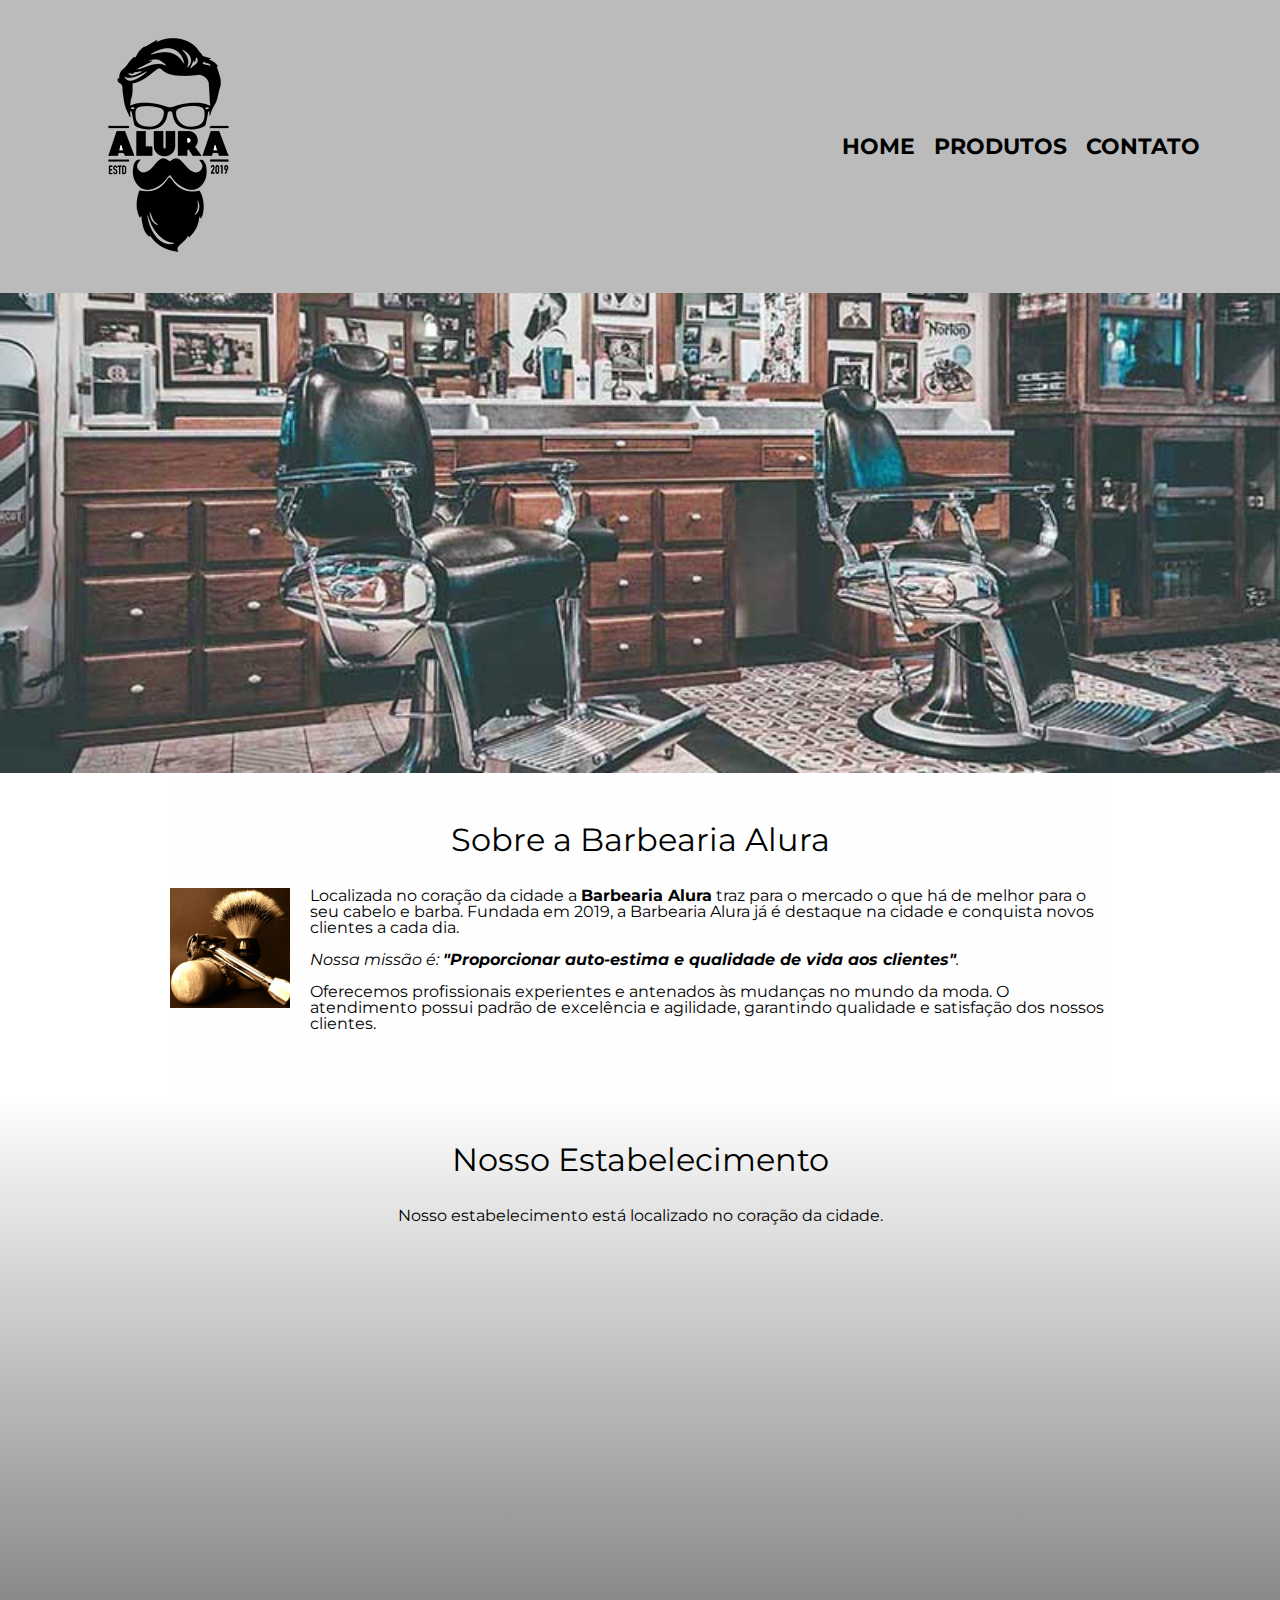
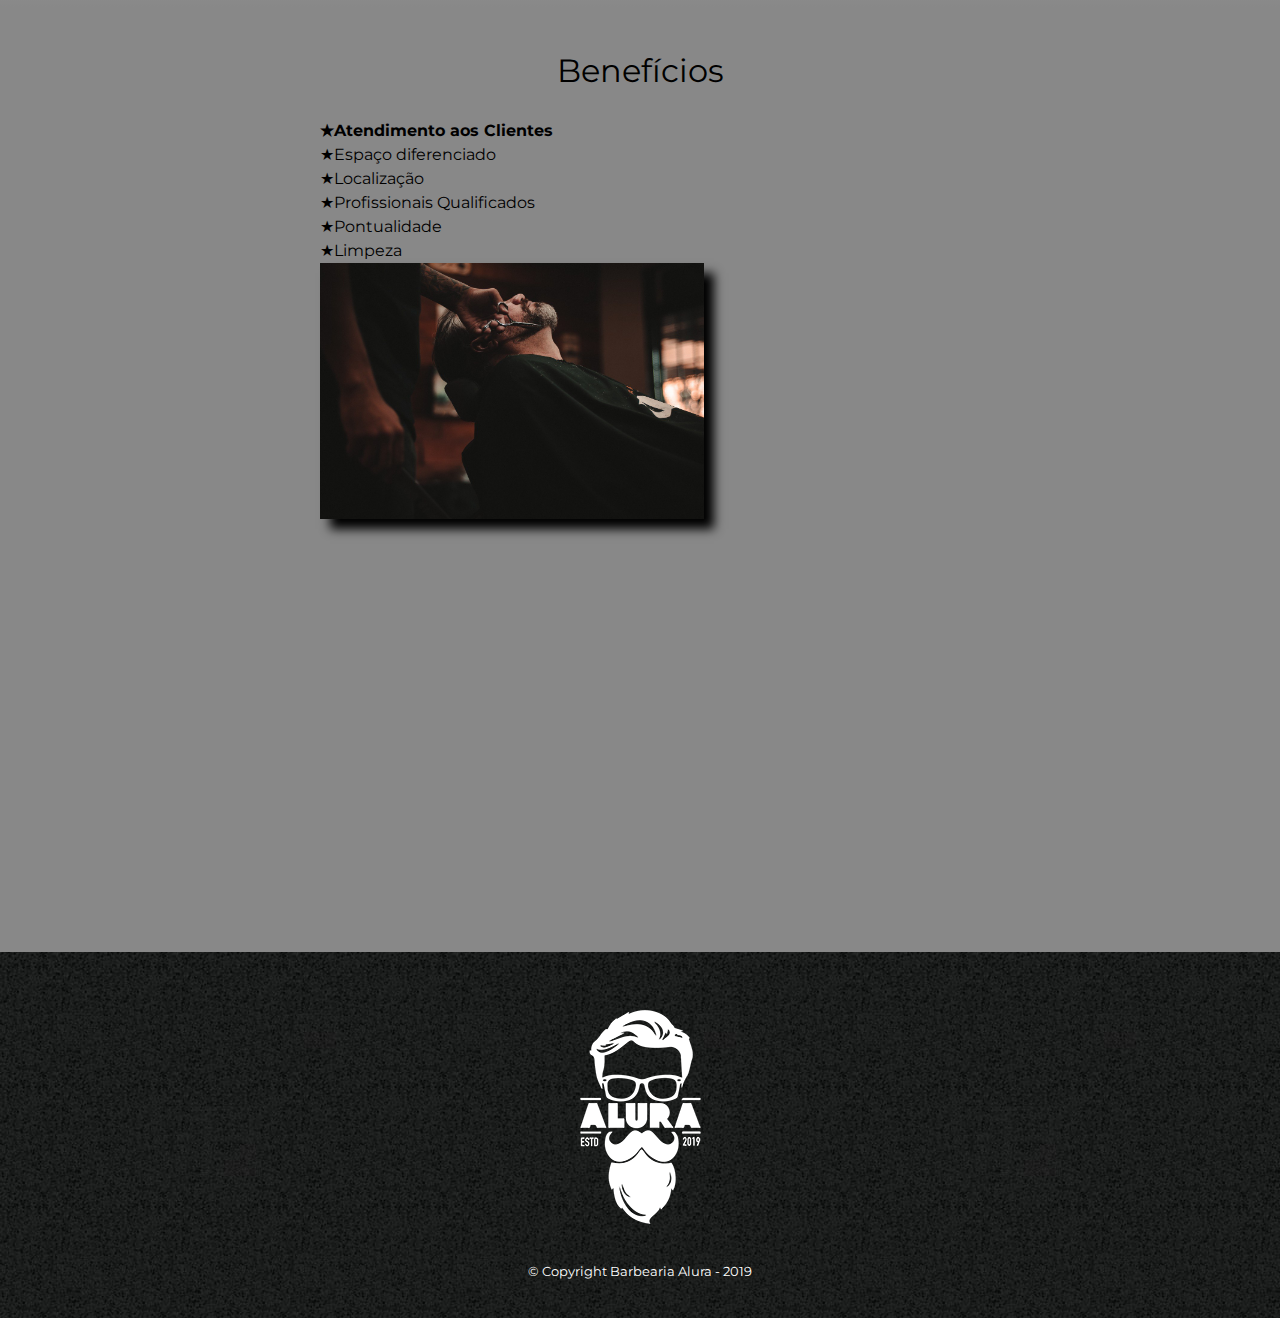
<file: index.html>
<!DOCTYPE html>
<html lang="pt-br">
   <head>
      <meta charset="UTF-8" />
      <meta name="viewport" content="width=device-width, initial-scale=1.0" />
      <title>Barbearia Alura</title>
      <link rel="stylesheet" href="./assets/css/reset.css" />
      <link rel="stylesheet" href="./assets/css/style.css" />
      <link rel="stylesheet" href="./assets/css/home.css" />
      <link rel="preconnect" href="https://fonts.googleapis.com" />
      <link rel="preconnect" href="https://fonts.gstatic.com" crossorigin />
      <link href="https://fonts.googleapis.com/css2?family=Montserrat&display=swap" rel="stylesheet" />
   </head>

   <body>
      <header>
         <div class="caixa">
            <h1><img src="./assets/img/logo.png" alt="Logo da Barbearia Alura" /></h1>

            <nav>
               <ul>
                  <li><a href="./index.html">Home</a></li>
                  <li><a href="./produtos.html">Produtos</a></li>
                  <li><a href="./contato.html">Contato</a></li>
               </ul>
            </nav>
         </div>
      </header>

      <img class="banner" src="./assets/img/home/banner.jpg" />

      <main>
         <section class="principal">
            <h2 class="titulo-principal">Sobre a Barbearia Alura</h2>

            <img class="utensilios" src="./assets/img/home/utensilios.jpg" alt="Utensilios de um barbeiro" />

            <p>
               Localizada no coração da cidade a <strong>Barbearia Alura</strong> traz para o mercado o que há de melhor para o seu cabelo e barba.
               Fundada em 2019, a Barbearia Alura já é destaque na cidade e conquista novos clientes a cada dia.
            </p>

            <p id="missao">
               <em>Nossa missão é: <strong>"Proporcionar auto-estima e qualidade de vida aos clientes"</strong>.</em>
            </p>

            <p>
               Oferecemos profissionais experientes e antenados às mudanças no mundo da moda. O atendimento possui padrão de excelência e agilidade,
               garantindo qualidade e satisfação dos nossos clientes.
            </p>
         </section>

         <section class="mapa">
            <h3 class="titulo-principal">Nosso Estabelecimento</h3>
            <p>Nosso estabelecimento está localizado no coração da cidade.</p>

            <div class="mapa-conteudo">
               <iframe
                  src="https://www.google.com/maps/embed?pb=!1m18!1m12!1m3!1d3656.4499774686296!2d-46.63452594978508!3d-23.588189868392668!2m3!1f0!2f0!3f0!3m2!1i1024!2i768!4f13.1!3m3!1m2!1s0x94ce5a2b2ed7f3a1%3A0xab35da2f5ca62674!2sCaelum%20-%20Escola%20de%20Tecnologia!5e0!3m2!1spt-BR!2sbr!4v1661215305990!5m2!1spt-BR!2sbr"
                  width="100%"
                  height="300"
                  style="border: 0"
                  allowfullscreen=""
                  loading="lazy"
                  referrerpolicy="no-referrer-when-downgrade"
               ></iframe>
            </div>
         </section>

         <section class="beneficios">
            <h3 class="titulo-principal">Benefícios</h3>
            <div class="conteudo-beneficios">
               <ul class="lista-beneficios">
                  <li class="itens">Atendimento aos Clientes</li>
                  <li class="itens">Espaço diferenciado</li>
                  <li class="itens">Localização</li>
                  <li class="itens">Profissionais Qualificados</li>
                  <li class="itens">Pontualidade</li>
                  <li class="itens">Limpeza</li>
               </ul>
               <img src="./assets/img/home/beneficios.jpg" class="imagem-beneficios" />
            </div>

            <div class="video">
               <iframe
                  width="100%"
                  height="315"
                  src="https://www.youtube.com/embed/wcVVXUV0YUY"
                  frameborder="0"
                  allow="accelerometer; autoplay; encrypted-media; gyroscope; picture-in-picture"
                  allowfullscreen
               ></iframe>
            </div>
         </section>
      </main>

      <footer>
         <img src="./assets/img/logo-branco.png" alt="Logo da Barbearia Alura" />
         <p class="copyright">&copy; Copyright Barbearia Alura - 2019</p>
      </footer>
   </body>
</html>
</file>
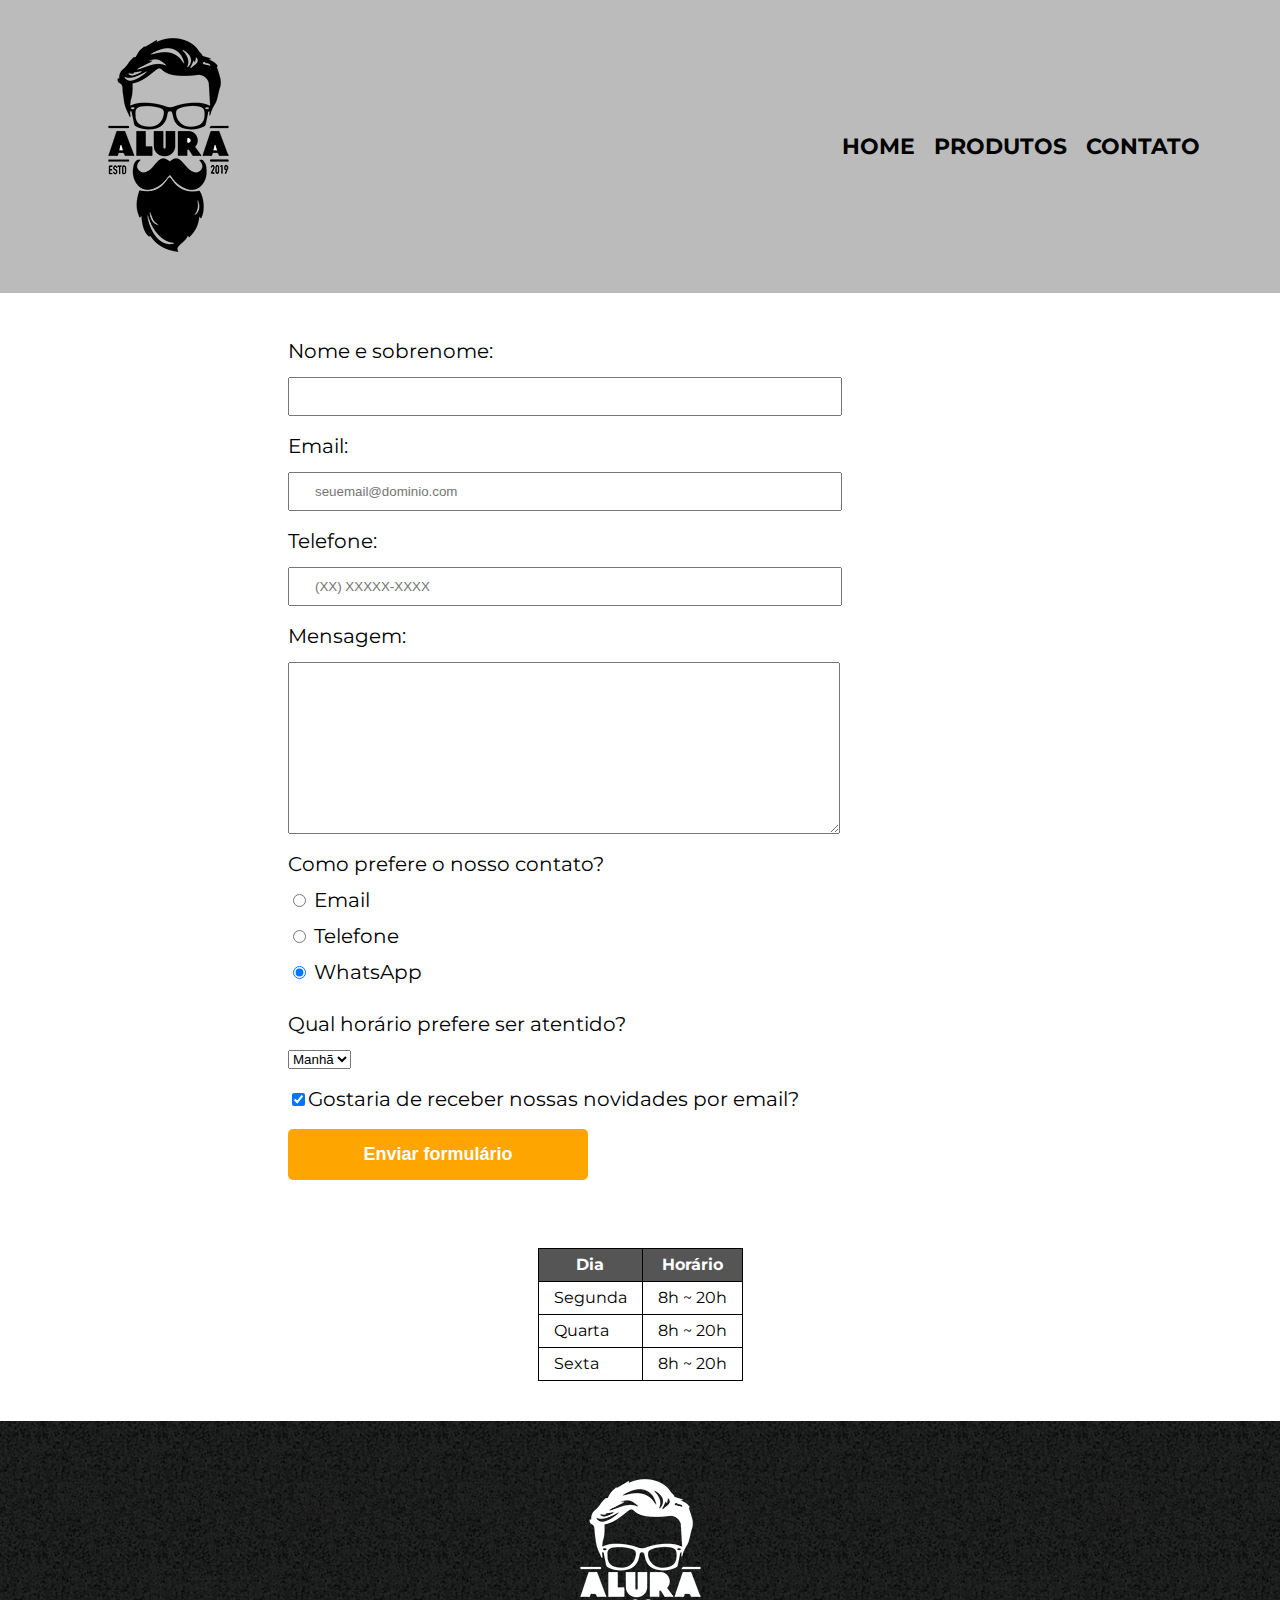
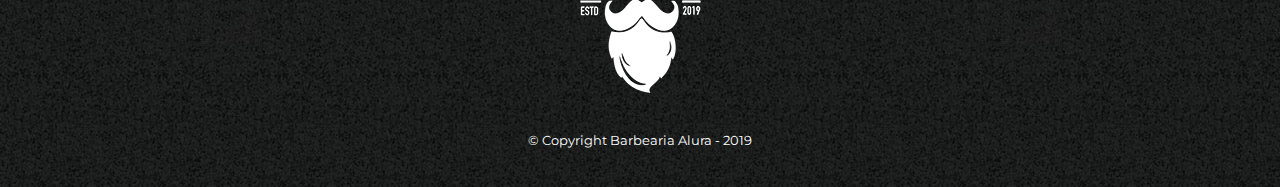
<file: contato.html>
<!DOCTYPE html>
<html lang="pt-br">
   <head>
      <meta charset="UTF-8" />
      <meta name="viewport" content="width=device-width, initial-scale=1.0" />
      <title>Barbearia Alura</title>
      <link rel="stylesheet" href="./assets/css/reset.css" />
      <link rel="stylesheet" href="./assets/css/style.css" />
      <link rel="stylesheet" href="./assets/css/contato.css" />
      <link rel="preconnect" href="https://fonts.googleapis.com" />
      <link rel="preconnect" href="https://fonts.gstatic.com" crossorigin />
      <link href="https://fonts.googleapis.com/css2?family=Montserrat&display=swap" rel="stylesheet" />
   </head>

   <body>
      <header>
         <div class="caixa">
            <h1><img src="./assets/img/logo.png" alt="Logo da Barbearia Alura" /></h1>

            <nav>
               <ul>
                  <li><a href="./index.html">Home</a></li>
                  <li><a href="./produtos.html">Produtos</a></li>
                  <li><a href="./contato.html">Contato</a></li>
               </ul>
            </nav>
         </div>
      </header>

      <main>
         <form>
            <label for="nomesobrenome">Nome e sobrenome:</label>
            <input type="text" id="nomesobrenome" class="input-padrao" required />

            <label for="email">Email:</label>
            <input type="email" id="email" class="input-padrao" required placeholder="seuemail@dominio.com" />

            <label for="telefone">Telefone:</label>
            <input type="tel" id="telefone" class="input-padrao" required placeholder="(XX) XXXXX-XXXX" />

            <label for="mensagem">Mensagem:</label>
            <textarea cols="50" rows="10" id="mensagem" class="input-padrao" required></textarea>

            <fieldset>
               <legend>Como prefere o nosso contato?</legend>
               <label for="raio-email"><input type="radio" name="contato" value="email" id="raio-email" /> Email</label>

               <label for="raio-telefone"><input type="radio" name="contato" value="telefone" id="raio-telefone" /> Telefone</label>

               <label for="raio-whatsapp"><input type="radio" name="contato" value="whatsapp" id="raio-whatsapp" checked /> WhatsApp</label>
            </fieldset>

            <fieldset>
               <legend>Qual horário prefere ser atentido?</legend>
               <select>
                  <option>Manhã</option>
                  <option>Tarde</option>
                  <option>Noite</option>
               </select>
            </fieldset>

            <label class="checkbox"><input type="checkbox" checked />Gostaria de receber nossas novidades por email?</label>

            <input type="submit" value="Enviar formulário" class="enviar" />
         </form>

         <div class="table-container">
            <table>
               <thead>
                  <tr>
                     <th>Dia</th>
                     <th>Horário</th>
                  </tr>
               </thead>
               <tbody>
                  <tr>
                     <td>Segunda</td>
                     <td>8h ~ 20h</td>
                  </tr>
                  <tr>
                     <td>Quarta</td>
                     <td>8h ~ 20h</td>
                  </tr>
                  <tr>
                     <td>Sexta</td>
                     <td>8h ~ 20h</td>
                  </tr>
               </tbody>
            </table>
         </div>
      </main>

      <footer>
         <img src="./assets/img/logo-branco.png" alt="Logo da Barbearia Alura" />
         <p class="copyright">&copy; Copyright Barbearia Alura - 2019</p>
      </footer>
   </body>
</html>
</file>
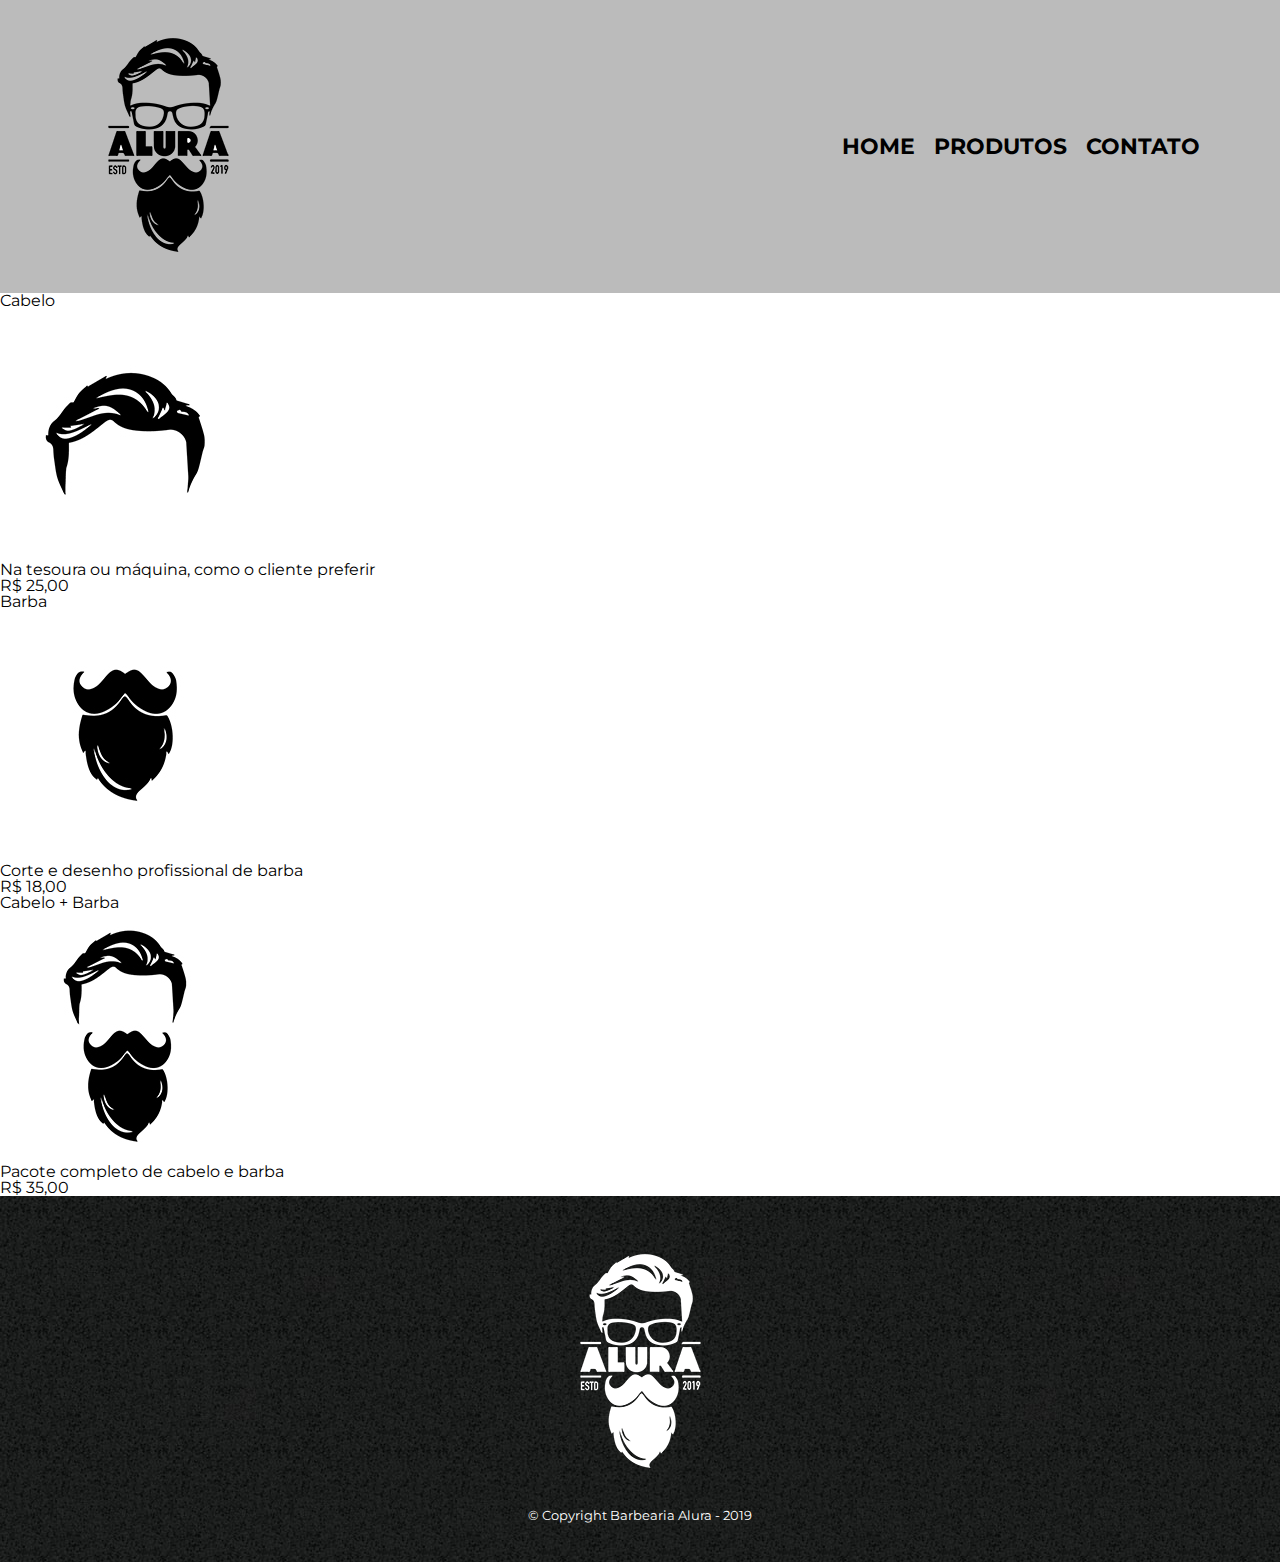
<file: produtos.html>
<!DOCTYPE html>
<html lang="pt-br">
   <head>
      <meta charset="UTF-8" />
      <meta name="viewport" content="width=device-width, initial-scale=1.0" />
      <title>Barbearia Alura</title>
      <link rel="stylesheet" href="./assets/css/reset.css" />
      <link rel="stylesheet" href="./assets/css/style.css" />
      <link rel="preconnect" href="https://fonts.googleapis.com" />
      <link rel="preconnect" href="https://fonts.gstatic.com" crossorigin />
      <link href="https://fonts.googleapis.com/css2?family=Montserrat&display=swap" rel="stylesheet" />
   </head>

   <body>
      <header>
         <div class="caixa">
            <h1><img src="./assets/img/logo.png" /></h1>

            <nav>
               <ul>
                  <li><a href="./index.html">Home</a></li>
                  <li><a href="./produtos.html">Produtos</a></li>
                  <li><a href="./contato.html">Contato</a></li>
               </ul>
            </nav>
         </div>
      </header>

      <main>
         <ul class="produtos">
            <li>
               <h2>Cabelo</h2>
               <img src="./assets/img/produtos/cabelo.jpg" />
               <p class="produto-descricao">Na tesoura ou máquina, como o cliente preferir</p>
               <p class="produto-preco">R$ 25,00</p>
            </li>
            <li>
               <h2>Barba</h2>
               <img src="./assets/img/produtos/barba.jpg" />
               <p class="produto-descricao">Corte e desenho profissional de barba</p>
               <p class="produto-preco">R$ 18,00</p>
            </li>
            <li>
               <h2>Cabelo + Barba</h2>
               <img src="./assets/img/produtos/cabelo+barba.jpg" />
               <p class="produto-descricao">Pacote completo de cabelo e barba</p>
               <p class="produto-preco">R$ 35,00</p>
            </li>
         </ul>
      </main>

      <footer>
         <img src="./assets/img/logo-branco.png" />
         <p class="copyright">&copy; Copyright Barbearia Alura - 2019</p>
      </footer>
   </body>
</html>
</file>
<file: assets/css/style.css>
body {
    box-sizing: border-box;
    font-family: 'Montserrat', sans-serif;
}

.caixa {
    display: flex;
    flex-direction: column;
    align-items: center;
}

header {
    background: #BBBBBB;
    padding: 20px 0;
}

nav {
    text-align: center;
    margin: 15px 0;
}

nav li {
    display: inline;
    margin-left: 15px;
}

nav a {
    color: #000000;
    font-size: 22px;
    font-weight: bold;
    margin-bottom: 15px;
    text-decoration: none;
    text-transform: uppercase;
}

nav a:hover {
    color: #C18C19;
    text-decoration: underline;
}

footer {
    background: url("../img/footer-bg.jpg");
    padding: 40px 0;
    text-align: center;
}

.copyright {
    color: #FFFFFF;
    font-size: 13px;
    margin: 20px 0 0;
}

@media screen and (min-width: 768px) {
    .caixa {
        flex-flow: row wrap;
        justify-content: space-between;
        margin: 0 5rem;
    }
}


form {
    margin: 40px 0;
}

form label,
form legend {
    display: block;
    font-size: 20px;
    margin-bottom: 10px;
}

.input-padrao {
    display: block;
    margin: 0 0 20px;
    /*igual a margin-bottom*/
    padding: 10px 25px;
    width: 50%;
}

.checkbox {
    margin: 20px 0;
}

.enviar {
    width: 40%;
    padding: 15px 0;
    background: orange;
    color: white;
    font-weight: bold;
    font-size: 18px;
    border: none;
    border-radius: 5px;
    transition: 1s all;
    cursor: pointer;
}

.enviar:hover {
    background: darkorange;
    transform: scale(1.2);
}

table {
    margin: 20px 0 40px;
}

thead {
    background: #555555;
    color: white;
    font-weight: bold;
}

td,
th {
    border: 1px solid #000000;
    padding: 8px 15px;
}
</file>
<file: assets/css/home.css>
.banner {
   width: 100%;
}

.titulo-principal {
   text-align: center;
   font-size: 2em;
   margin: 0 0 1em;
   clear: left;
   /* text-shadow: x y cor */
}

.principal {
   padding: 3em 0;
   background: #FEFEFE;
   width: 940px;
   margin: 0 auto;
}

.principal p {
   margin: 0 0 1em;
}

.principal strong {
   font-weight: bold;
}

.principal em {
   font-style: italic;
}

.utensilios {
   width: 120px;
   float: left;
   margin: 0 20px 20px 0;
}

.mapa {
   padding: 3em 0;
   background: linear-gradient(#FEFEFE, #888888);
}

.mapa p {
   margin: 0 0 2em;
   text-align: center;
}

.mapa-conteudo {
   width: 940px;
   margin: 0 auto;
}

.beneficios {
   padding: 3em 0;
   background: #888888;
}

.conteudo-beneficios {
   width: 640px;
   margin: 0 auto;
}

.lista-beneficios {
   width: 40%;
   display: inline-block;
   vertical-align: top;
}

.itens {
   line-height: 1.5em;
}

.itens:first-child {
   font-weight: bold;
}

.itens::before {
   content: "★";
}

.imagem-beneficios {
   width: 60%;
   opacity: 1;
   transition: 400ms;
   box-shadow: 10px 10px 10px 0 #000000;
   /*box-shadow: X Y blur intensidade da borda(quanto ela se espalha pelo elemento) #cor 
    para sombra interna => box-shadow: inset 0 0 tamanho cor*/
}

.imagem-beneficios:hover {
   opacity: 0.3;
}

.video {
   width: 560px;
   margin: 2em auto;
}

@media screen and (max-width: 900px) {

   .principal,
   .mapa,
   .mapa-conteudo,
   .conteudo-beneficios,
   .video {
      width: auto;
      padding-left: 2rem;
      padding-right: 2rem;
   }

   h1 {
      text-align: center;
   }

   nav {
      position: static;
   }

   .lista-beneficios,
   .imagem-beneficios {
      width: 100%;
   }
}
</file>
<file: assets/css/contato.css>
form {
   margin: 3rem 2rem;
   display: flex;
   flex-direction: column;
   align-items: center;
}

form label,
form legend {
   display: block;
   font-size: 20px;
   margin-bottom: 1rem;
}

.input-padrao {
   margin: 0 0 20px;
   padding: 10px 25px;
   width: 70%;
}

fieldset {
   margin: 1rem 0;
}

.checkbox {
   margin: 20px 0;
}

.enviar {
   align-self: center;
   padding: 15px;
   background: orange;
   color: white;
   font-weight: bold;
   font-size: 18px;
   border: none;
   border-radius: 5px;
   transition: 1s all;
   cursor: pointer;
}

.enviar:hover {
   background: darkorange;
   transform: scale(1.2);
}

.table-container {
   display: flex;
   justify-content: center;
}

table {
   margin: 20px 0 40px;
}

thead {
   background: #555555;
   color: white;
   font-weight: bold;
}

td,
th {
   border: 1px solid #000000;
   padding: 8px 15px;
}

@media screen and (min-width: 688px) {
   form {
      width: 75%;
      margin-inline-start: auto;
      display: block;
   }

   .input-padrao {
      max-width: 500px;
   }

   .enviar {
      width: 300px;
   }
}

@media screen and (min-width: 1400px) {
   form {
      width: 70%;
   }

   .enviar {
      width: 500px;
   }
}
</file>
